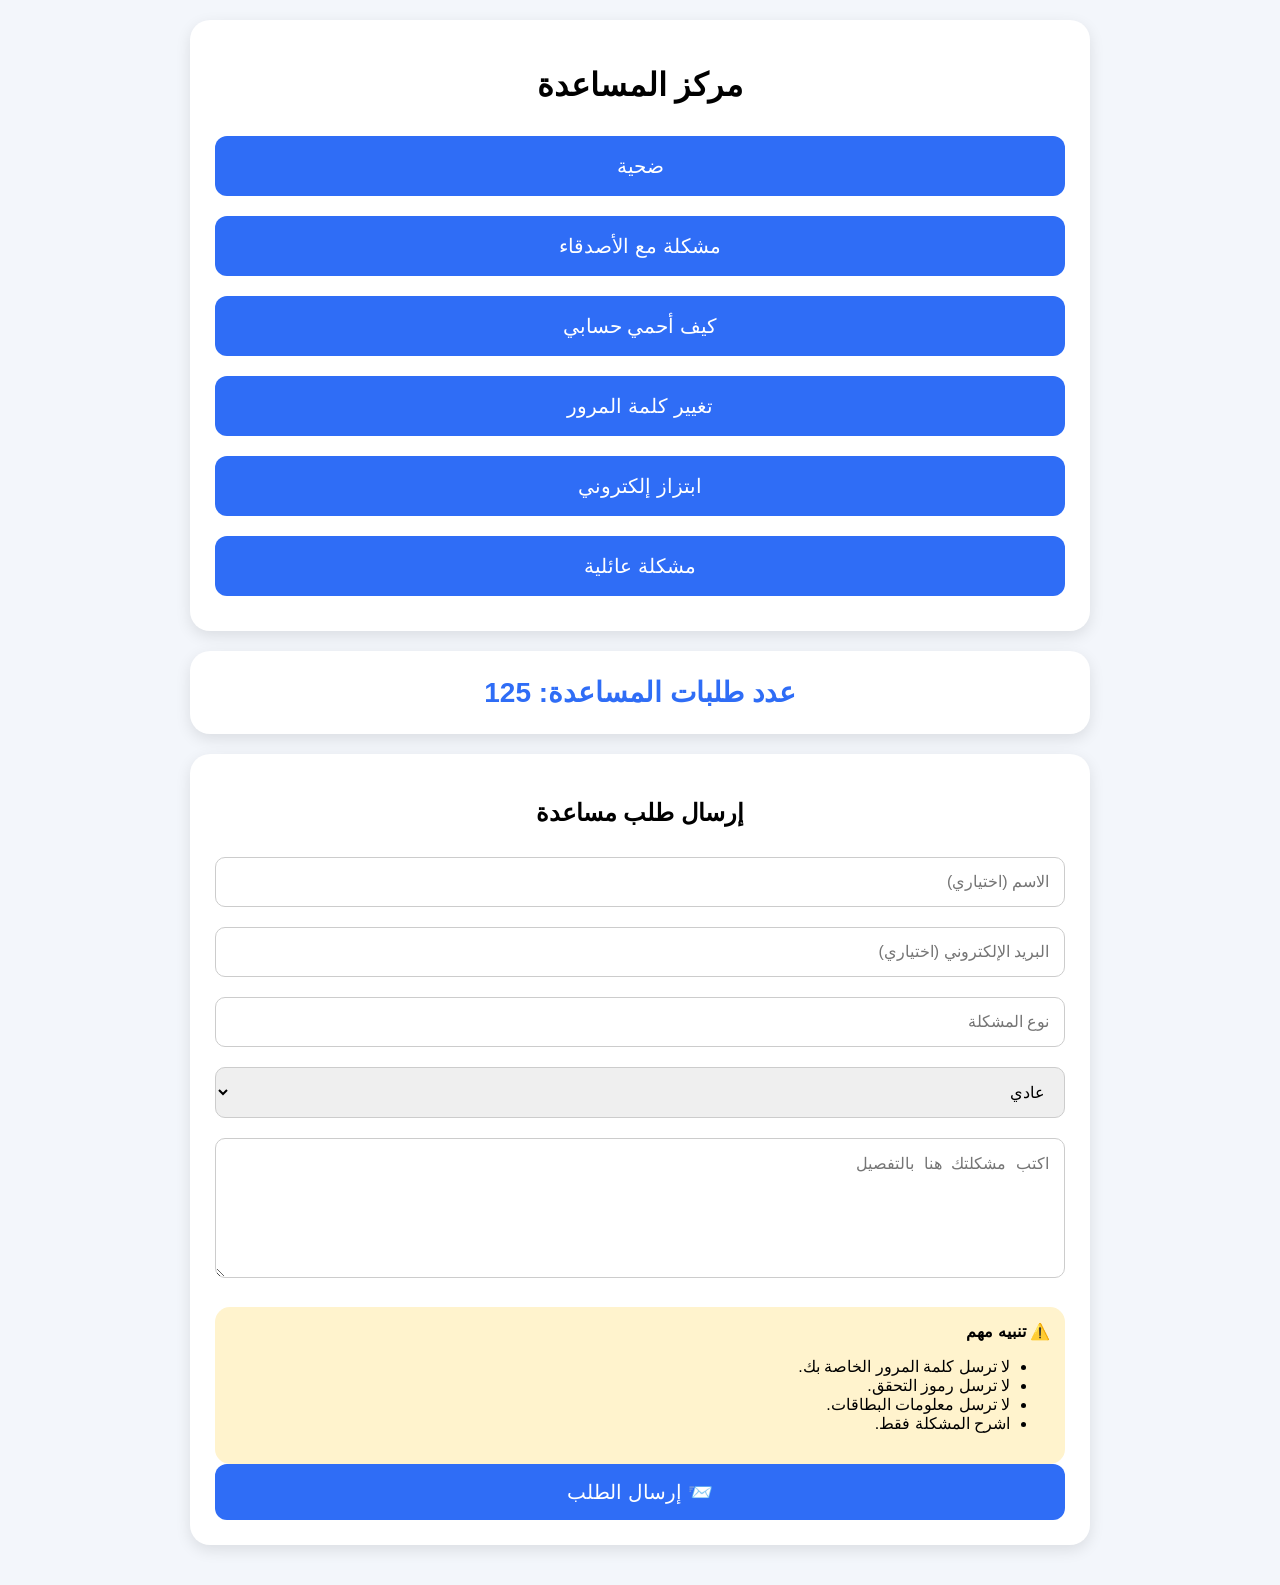
<file: index.html>
<!DOCTYPE html>
<html lang="ar" dir="rtl">
<head>
<meta charset="UTF-8">
<meta name="viewport" content="width=device-width, initial-scale=1.0">

<title>مركز المساعدة</title>

<style>

body{
    font-family: Arial, sans-serif;
    background:#f3f6fb;
    margin:0;
    padding:20px;
}

.container{
    max-width:900px;
    margin:auto;
}

.card{
    background:white;
    padding:25px;
    border-radius:20px;
    box-shadow:0 5px 15px rgba(0,0,0,.1);
    margin-bottom:20px;
}

h1,h2{
    text-align:center;
}

.menu-btn{
    width:100%;
    padding:18px;
    margin:10px 0;
    border:none;
    border-radius:12px;
    background:#2f6df6;
    color:white;
    font-size:20px;
    cursor:pointer;
}

.menu-btn:hover{
    background:#1c57d9;
}

input,select,textarea{
    width:100%;
    padding:15px;
    margin-top:10px;
    margin-bottom:10px;
    border:1px solid #ccc;
    border-radius:10px;
    box-sizing:border-box;
    font-size:16px;
}

textarea{
    height:140px;
}

.notice{
    background:#fff3cd;
    border-radius:15px;
    padding:15px;
    margin-top:15px;
}

.submit-btn{
    width:100%;
    background:#2f6df6;
    color:white;
    border:none;
    padding:16px;
    border-radius:12px;
    font-size:20px;
    cursor:pointer;
}

.counter{
    text-align:center;
    color:#2f6df6;
    font-size:28px;
    font-weight:bold;
}

</style>
</head>

<body>

<div class="container">

<div class="card">
<h1>مركز المساعدة</h1>

<button class="menu-btn" onclick="setType('ضحية')">ضحية</button>
<button class="menu-btn" onclick="setType('مشكلة مع الأصدقاء')">مشكلة مع الأصدقاء</button>
<button class="menu-btn" onclick="setType('كيف أحمي حسابي')">كيف أحمي حسابي</button>
<button class="menu-btn" onclick="setType('تغيير كلمة المرور')">تغيير كلمة المرور</button>
<button class="menu-btn" onclick="setType('ابتزاز إلكتروني')">ابتزاز إلكتروني</button>
<button class="menu-btn" onclick="setType('مشكلة عائلية')">مشكلة عائلية</button>

</div>

<div class="card">
<div class="counter">
عدد طلبات المساعدة: 125
</div>
</div>

<div class="card">

<h2>إرسال طلب مساعدة</h2>

<form action="http://127.0.0.1:5000/send" method="POST">

<input
name="name"
type="text"
placeholder="الاسم (اختياري)">

<input
name="email"
type="email"
placeholder="البريد الإلكتروني (اختياري)">

<input
name="problem"
id="problemType"
type="text"
placeholder="نوع المشكلة"
readonly>

<select name="priority">
<option>عادي</option>
<option>مهم</option>
<option>عاجل</option>
</select>

<textarea
name="message"
placeholder="اكتب مشكلتك هنا بالتفصيل"></textarea>

<div class="notice">

<b>⚠️ تنبيه مهم</b>

<ul>
<li>لا ترسل كلمة المرور الخاصة بك.</li>
<li>لا ترسل رموز التحقق.</li>
<li>لا ترسل معلومات البطاقات.</li>
<li>اشرح المشكلة فقط.</li>
</ul>

</div>

<button class="submit-btn" type="submit">
📨 إرسال الطلب
</button>

</form>

</div>

</div>

<script>

function setType(type){
document.getElementById("problemType").value = type;
window.scrollTo({
top: document.body.scrollHeight,
behavior:"smooth"
});
}

</script>

</body>
</html>
</file>
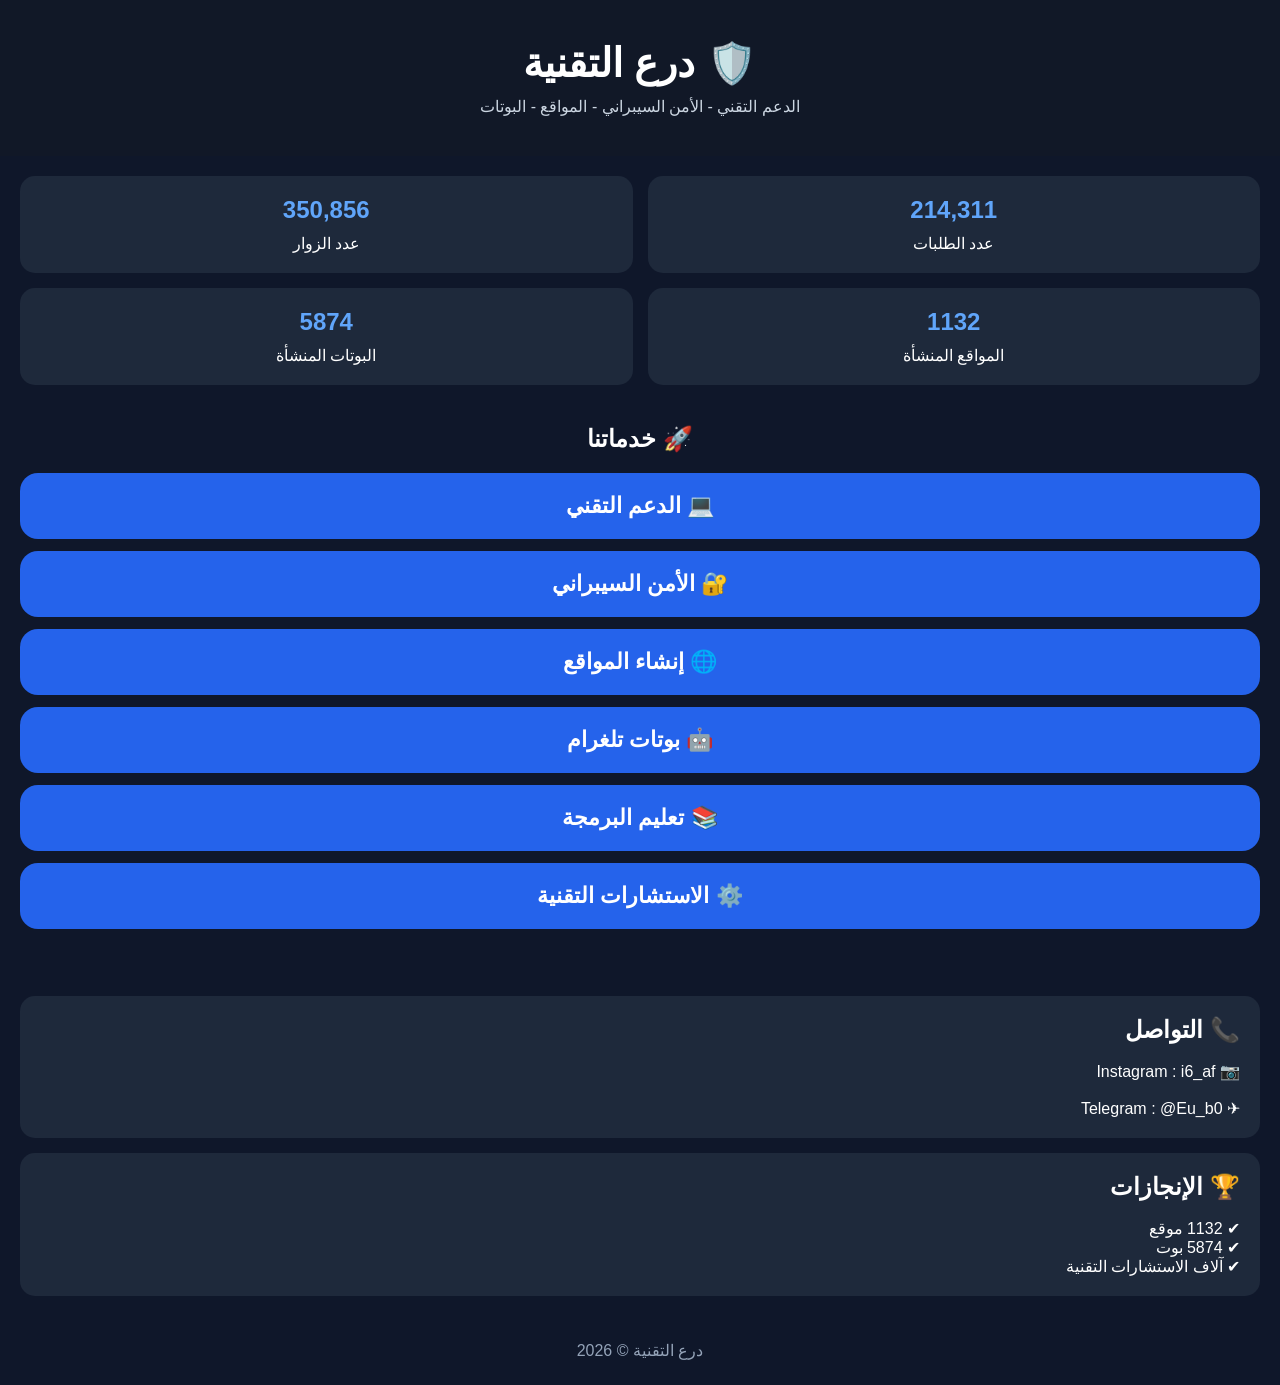
<file: templates/index.html>
<!DOCTYPE html>
<html lang="ar" dir="rtl">
<head>
<meta charset="UTF-8">
<meta name="viewport" content="width=device-width, initial-scale=1.0">

<title>درع التقنية</title>

<style>

*{
margin:0;
padding:0;
box-sizing:border-box;
font-family:Arial;
}

body{
background:#0f172a;
color:white;
}

.header{
text-align:center;
padding:40px 20px;
background:#111827;
}

.header h1{
font-size:40px;
margin-bottom:10px;
}

.header p{
color:#cbd5e1;
}

.stats{
display:grid;
grid-template-columns:repeat(2,1fr);
gap:15px;
padding:20px;
}

.stat{
background:#1e293b;
padding:20px;
border-radius:15px;
text-align:center;
}

.stat h2{
color:#60a5fa;
margin-bottom:10px;
}

.services{
padding:20px;
}

.services h2{
text-align:center;
margin-bottom:20px;
}

.btn{
display:block;
width:100%;
background:#2563eb;
color:white;
text-decoration:none;
padding:20px;
margin:12px 0;
border-radius:18px;
text-align:center;
font-size:22px;
font-weight:bold;
}

.btn:hover{
background:#1d4ed8;
}

.contact{
padding:20px;
}

.box{
background:#1e293b;
padding:20px;
border-radius:15px;
margin-top:15px;
}

.footer{
text-align:center;
padding:25px;
color:#94a3b8;
}

</style>

</head>

<body>

<div class="header">

<h1>🛡️ درع التقنية</h1>

<p>
الدعم التقني - الأمن السيبراني - المواقع - البوتات
</p>

</div>

<div class="stats">

<div class="stat">
<h2>214,311</h2>
<p>عدد الطلبات</p>
</div>

<div class="stat">
<h2>350,856</h2>
<p>عدد الزوار</p>
</div>

<div class="stat">
<h2>1132</h2>
<p>المواقع المنشأة</p>
</div>

<div class="stat">
<h2>5874</h2>
<p>البوتات المنشأة</p>
</div>

</div>

<div class="services">

<h2>🚀 خدماتنا</h2>

<a class="btn" href="/support">
💻 الدعم التقني
</a>

<a class="btn" href="/cyber">
🔐 الأمن السيبراني
</a>

<a class="btn" href="/websites">
🌐 إنشاء المواقع
</a>

<a class="btn" href="/bots">
🤖 بوتات تلغرام
</a>

<a class="btn" href="/learn">
📚 تعليم البرمجة
</a>

<a class="btn" href="/consulting">
⚙️ الاستشارات التقنية
</a>

</div>

<div class="contact">

<div class="box">

<h2>📞 التواصل</h2>

<br>

<p>📷 Instagram : i6_af</p>

<br>

<p>✈ Telegram : @Eu_b0</p>

</div>

<div class="box">

<h2>🏆 الإنجازات</h2>

<br>

<p>✔ 1132 موقع</p>

<p>✔ 5874 بوت</p>

<p>✔ آلاف الاستشارات التقنية</p>

</div>

</div>

<div class="footer">

درع التقنية © 2026

</div>

</body>
</html>
</file>
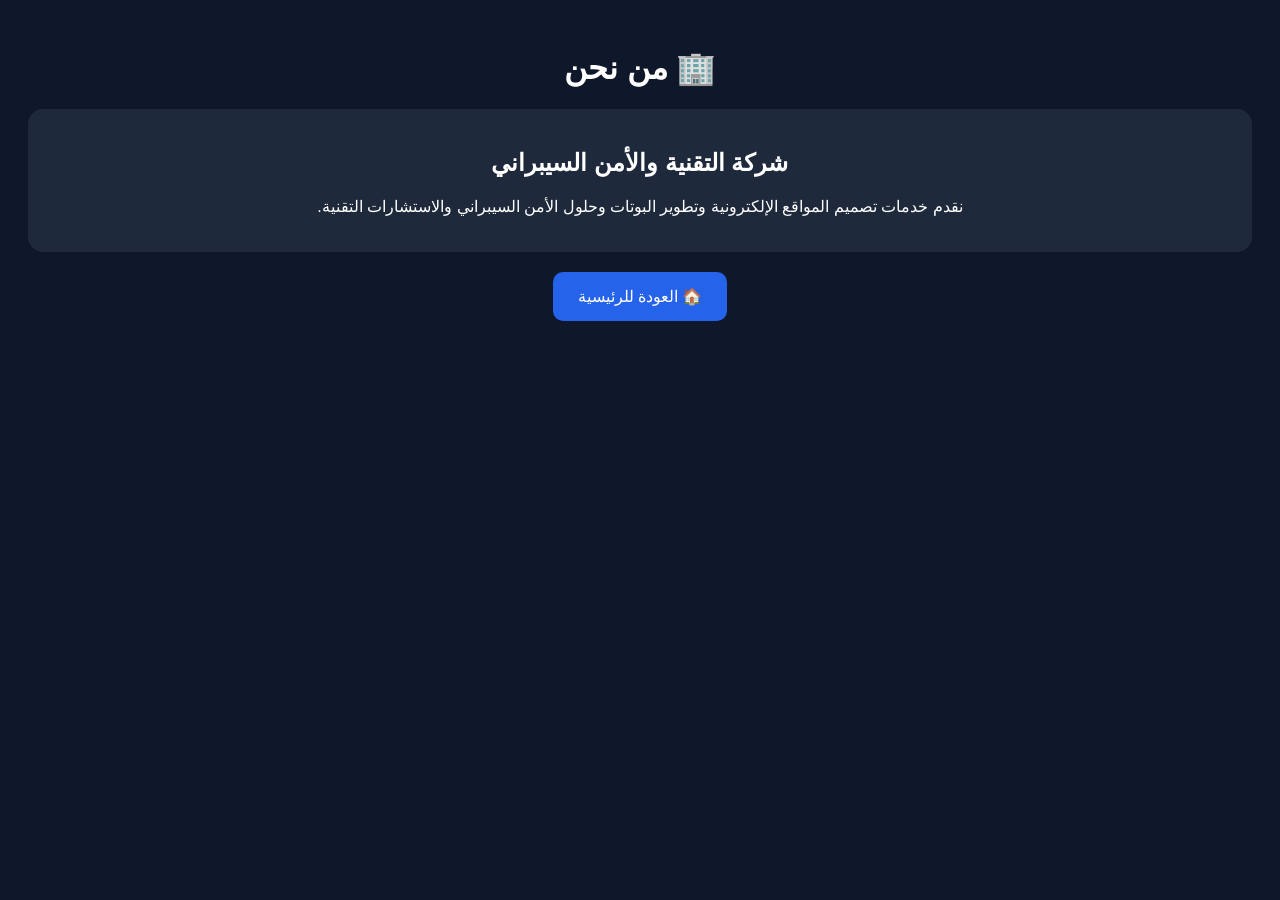
<file: about.html>
<!DOCTYPE html>
<html lang="ar" dir="rtl">
<head>
<meta charset="UTF-8">
<meta name="viewport" content="width=device-width, initial-scale=1.0">
<title>من نحن</title>

<style>
body{
background:#0f172a;
color:white;
font-family:Arial;
padding:20px;
text-align:center;
}

.box{
background:#1e293b;
padding:20px;
border-radius:15px;
margin-top:20px;
}

a{
display:inline-block;
margin-top:20px;
background:#2563eb;
color:white;
padding:15px 25px;
text-decoration:none;
border-radius:10px;
}
</style>

</head>

<body>

<h1>🏢 من نحن</h1>

<div class="box">

<h2>شركة التقنية والأمن السيبراني</h2>

<p>
نقدم خدمات تصميم المواقع الإلكترونية
وتطوير البوتات وحلول الأمن السيبراني
والاستشارات التقنية.
</p>

</div>

<a href="/">🏠 العودة للرئيسية</a>

</body>
</html>
</file>
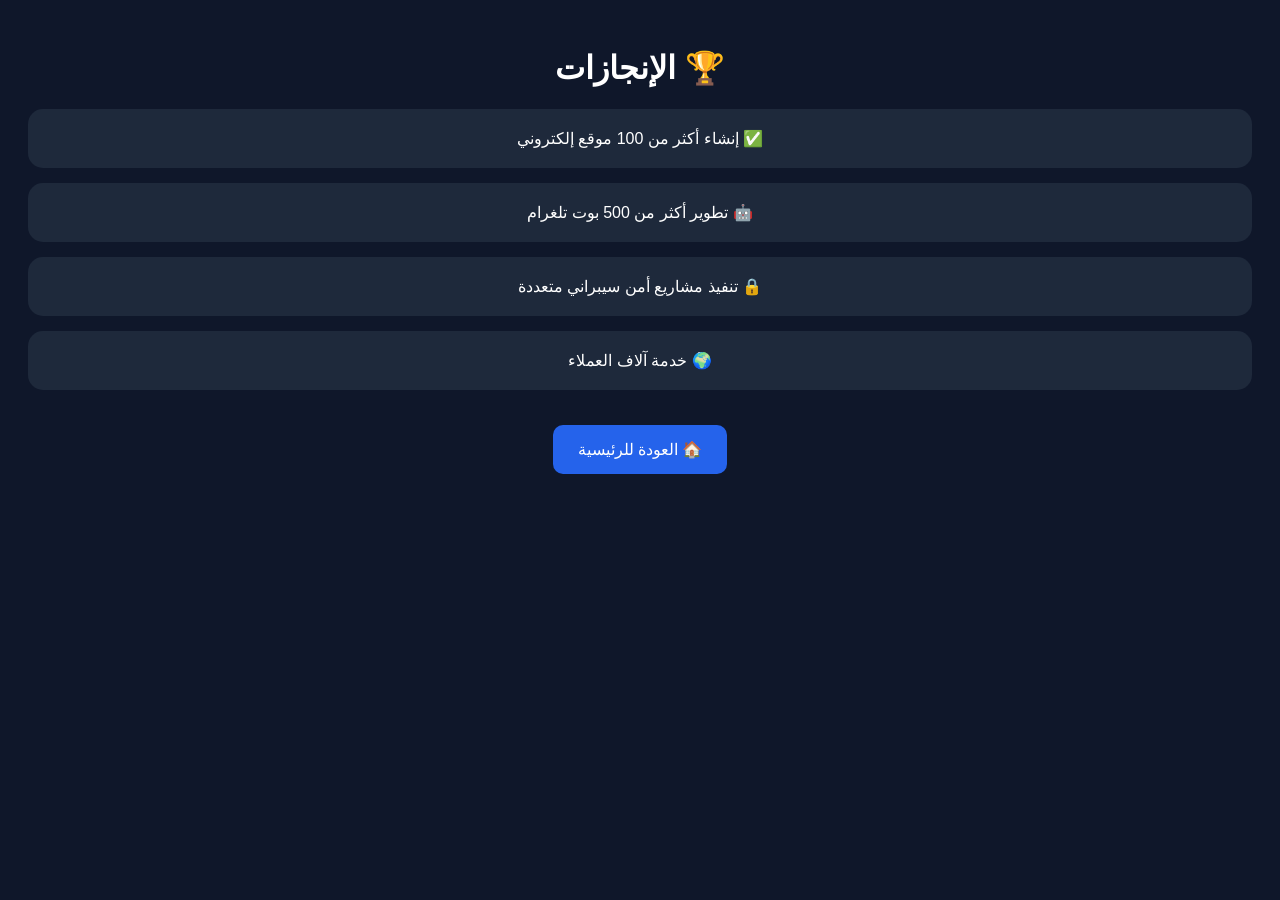
<file: achievements.html>
<!DOCTYPE html>
<html lang="ar" dir="rtl">
<head>
<meta charset="UTF-8">
<meta name="viewport" content="width=device-width, initial-scale=1.0">

<style>
body{
background:#0f172a;
color:white;
font-family:Arial;
padding:20px;
text-align:center;
}

.card{
background:#1e293b;
padding:20px;
border-radius:15px;
margin:15px 0;
}

.btn{
display:inline-block;
background:#2563eb;
color:white;
padding:15px 25px;
border-radius:10px;
text-decoration:none;
margin-top:20px;
}
</style>
</head>

<body>

<h1>🏆 الإنجازات</h1>

<div class="card">
✅ إنشاء أكثر من 100 موقع إلكتروني
</div>

<div class="card">
🤖 تطوير أكثر من 500 بوت تلغرام
</div>

<div class="card">
🔒 تنفيذ مشاريع أمن سيبراني متعددة
</div>

<div class="card">
🌍 خدمة آلاف العملاء
</div>

<a href="/" class="btn">🏠 العودة للرئيسية</a>

</body>
</html>
</file>
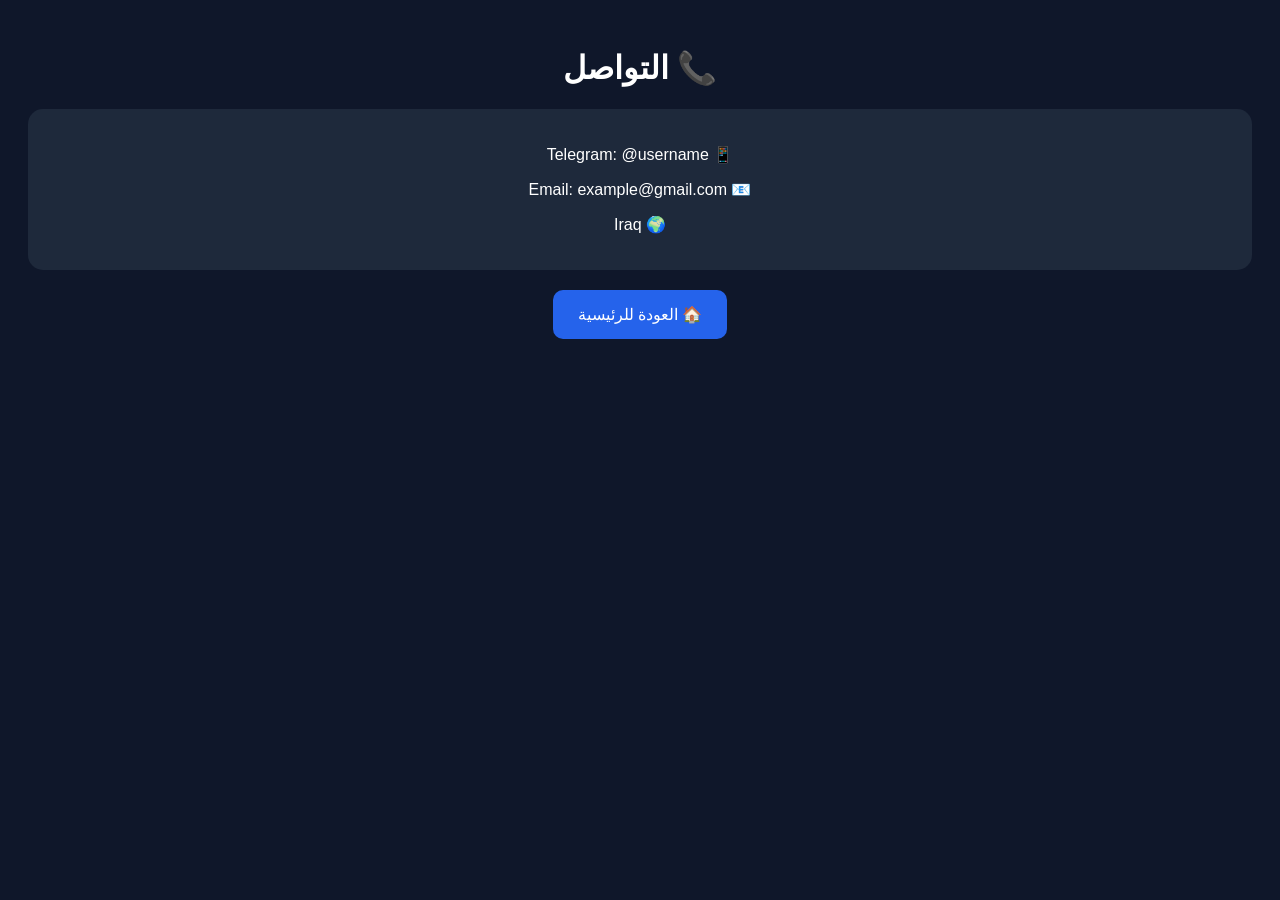
<file: contact.html>
<!DOCTYPE html>
<html lang="ar" dir="rtl">
<head>
<meta charset="UTF-8">
<meta name="viewport" content="width=device-width, initial-scale=1.0">

<style>
body{
background:#0f172a;
color:white;
font-family:Arial;
padding:20px;
text-align:center;
}

.card{
background:#1e293b;
padding:20px;
border-radius:15px;
margin-top:20px;
}

.btn{
display:inline-block;
background:#2563eb;
color:white;
padding:15px 25px;
border-radius:10px;
text-decoration:none;
margin-top:20px;
}
</style>
</head>

<body>

<h1>📞 التواصل</h1>

<div class="card">
<p>📱 Telegram: @username</p>
<p>📧 Email: example@gmail.com</p>
<p>🌍 Iraq</p>
</div>

<a href="/" class="btn">🏠 العودة للرئيسية</a>

</body>
</html>
</file>
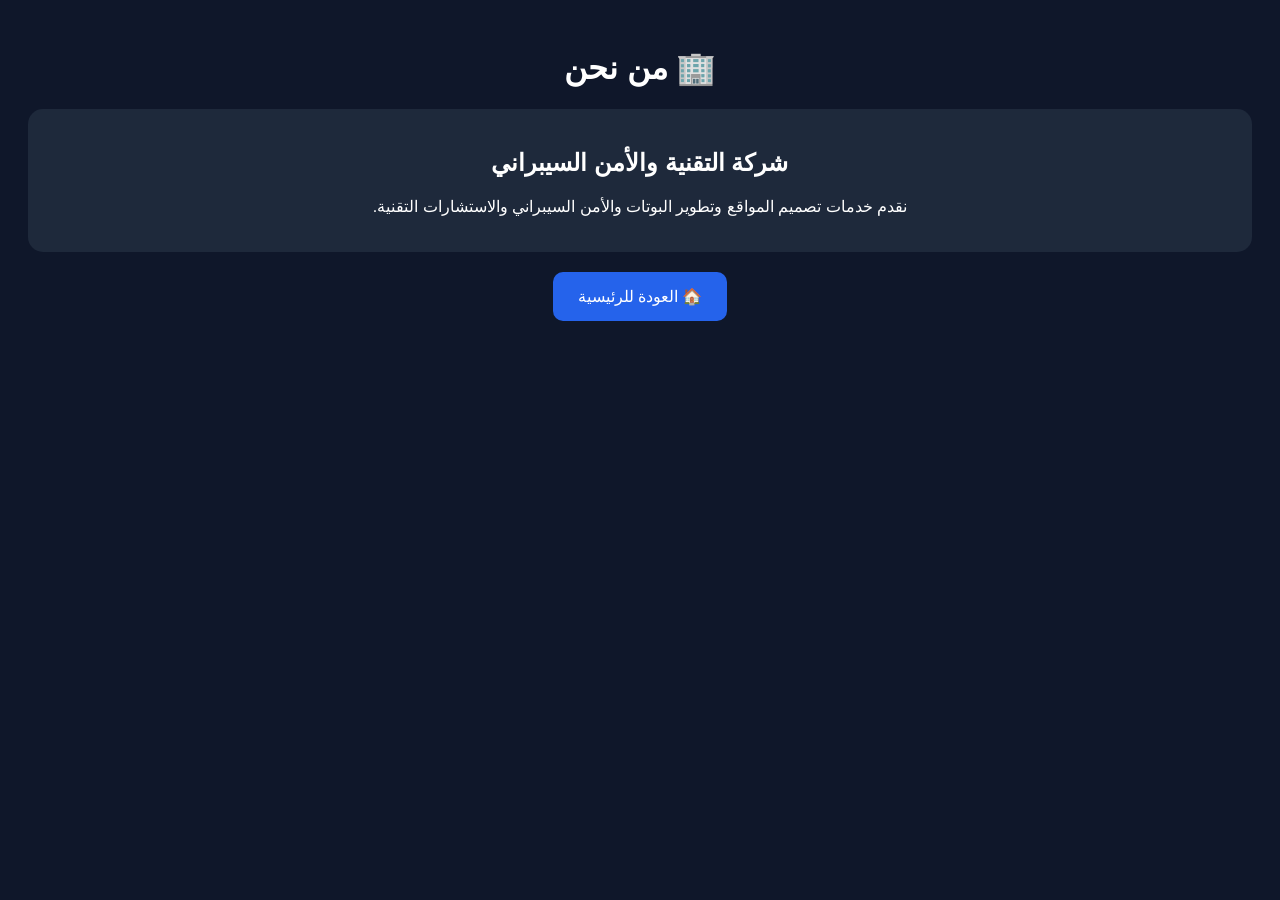
<file: templates/about.html>
<!DOCTYPE html>
<html lang="ar" dir="rtl">
<head>
<meta charset="UTF-8">
<meta name="viewport" content="width=device-width, initial-scale=1.0">
<title>من نحن</title>

<style>
body{
background:#0f172a;
color:white;
font-family:Arial;
padding:20px;
text-align:center;
}

.box{
background:#1e293b;
padding:20px;
border-radius:15px;
margin-top:20px;
}

.btn{
display:inline-block;
margin-top:20px;
padding:15px 25px;
background:#2563eb;
color:white;
text-decoration:none;
border-radius:10px;
}
</style>

</head>
<body>

<h1>🏢 من نحن</h1>

<div class="box">
<h2>شركة التقنية والأمن السيبراني</h2>

<p>
نقدم خدمات تصميم المواقع
وتطوير البوتات
والأمن السيبراني
والاستشارات التقنية.
</p>
</div>

<a class="btn" href="/">🏠 العودة للرئيسية</a>

</body>
</html>
</file>
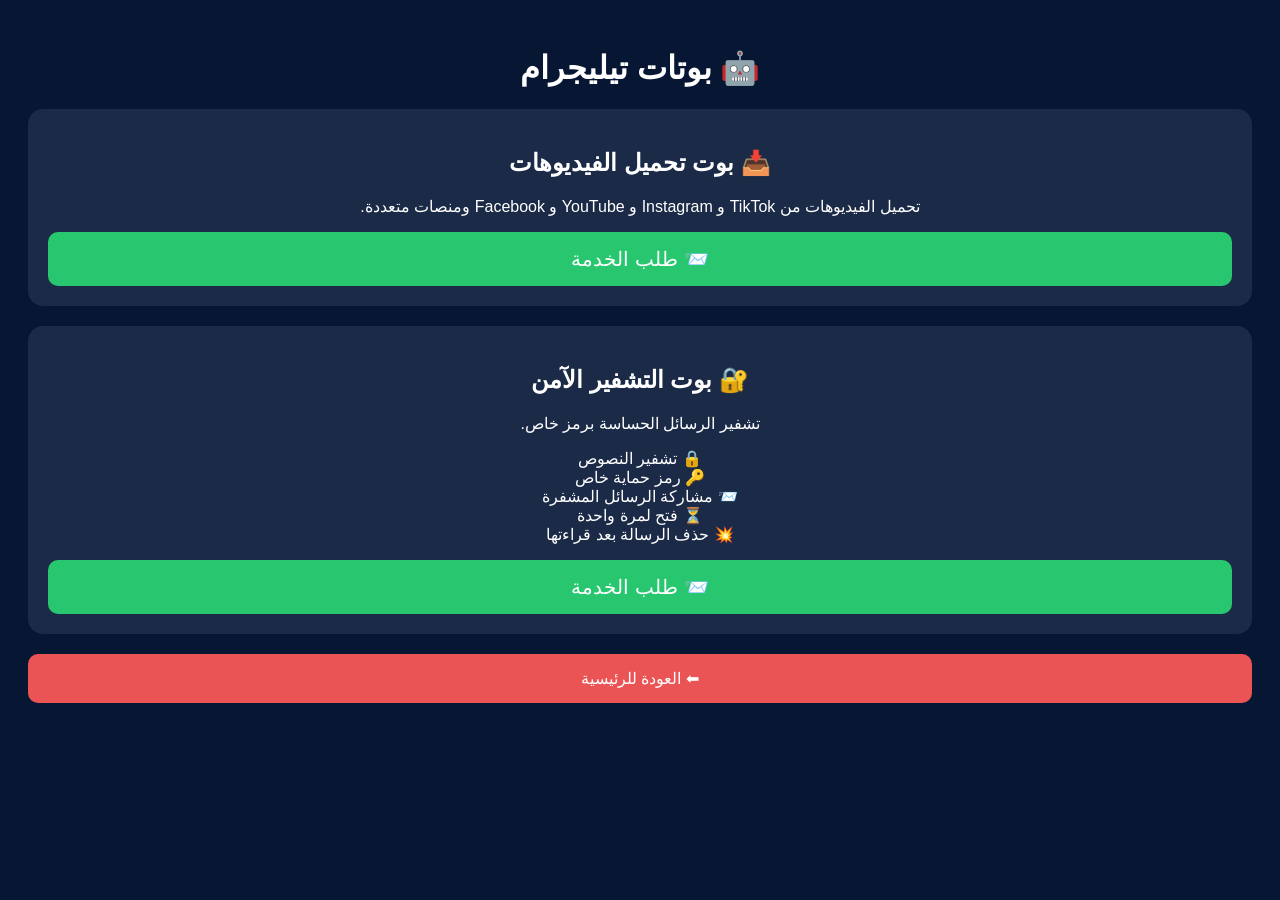
<file: templates/bots.html>
<!DOCTYPE html>
<html dir="rtl">
<head>
<meta charset="UTF-8">
<title>بوتات تيليجرام</title>
<style>
body{
background:#071633;
color:white;
font-family:sans-serif;
text-align:center;
padding:20px;
}

.card{
background:#1b2a47;
padding:20px;
margin:20px 0;
border-radius:15px;
}

.btn{
display:block;
background:#28c76f;
color:white;
padding:15px;
margin-top:15px;
border-radius:10px;
text-decoration:none;
font-size:20px;
}

.back{
display:block;
background:#ea5455;
color:white;
padding:15px;
margin-top:20px;
border-radius:10px;
text-decoration:none;
}
</style>
</head>

<body>

<h1>🤖 بوتات تيليجرام</h1>

<div class="card">
<h2>📥 بوت تحميل الفيديوهات</h2>

<p>
تحميل الفيديوهات من TikTok و Instagram و YouTube
و Facebook ومنصات متعددة.
</p>

<a href="https://t.me/Eu_b0" class="btn">
📨 طلب الخدمة
</a>
</div>

<div class="card">
<h2>🔐 بوت التشفير الآمن</h2>

<p>
تشفير الرسائل الحساسة برمز خاص.
</p>

<p>
🔒 تشفير النصوص<br>
🔑 رمز حماية خاص<br>
📨 مشاركة الرسائل المشفرة<br>
⏳ فتح لمرة واحدة<br>
💥 حذف الرسالة بعد قراءتها
</p>

<a href="https://t.me/Eu_b0" class="btn">
📨 طلب الخدمة
</a>
</div>

<a href="/" class="back">
⬅ العودة للرئيسية
</a>

</body>
</html>
</file>
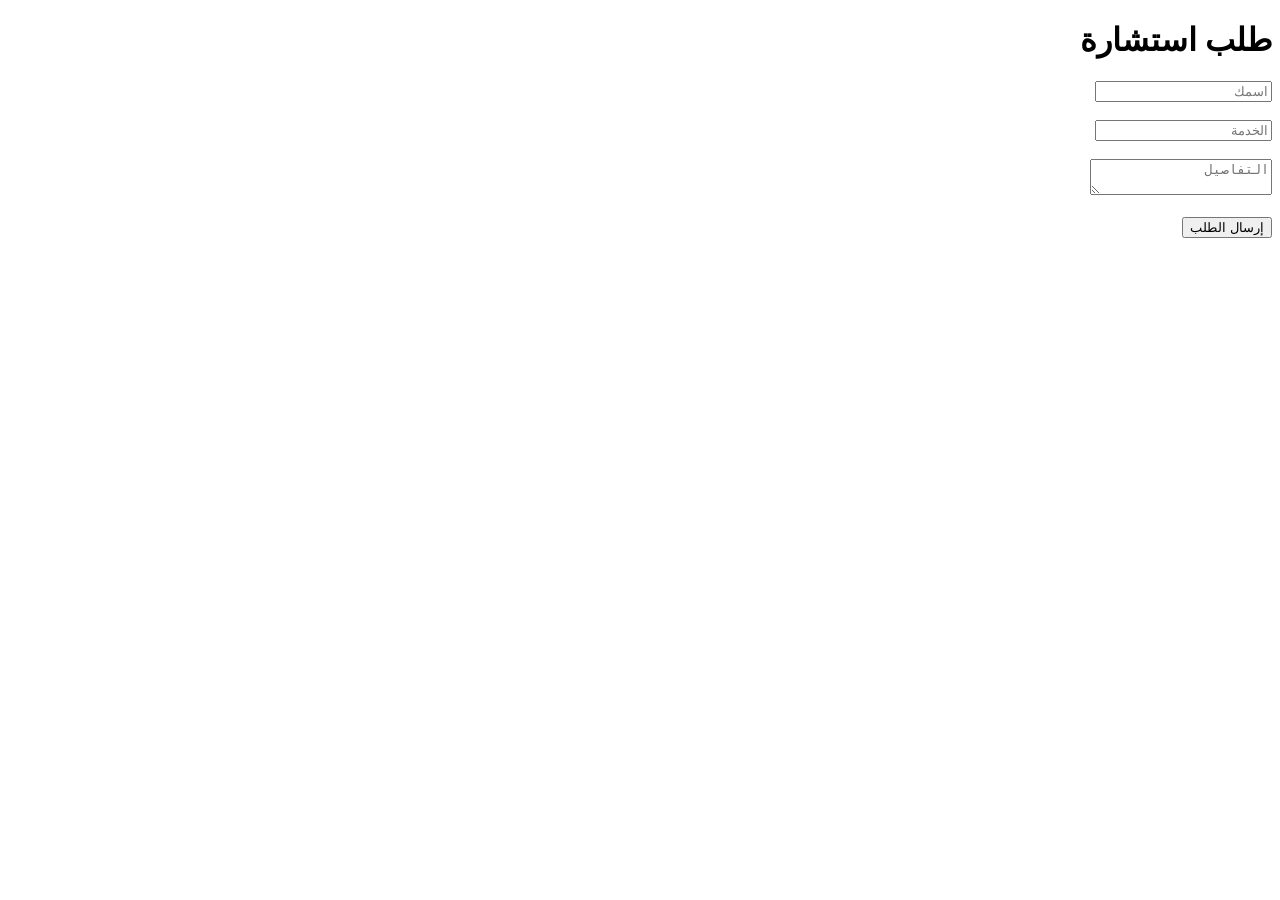
<file: templates/consulting.html>
<!DOCTYPE html>
<html dir="rtl">
<head>
<meta charset="UTF-8">
<title>طلب استشارة</title>
</head>
<body>

<h1>طلب استشارة</h1>

<form action="/order" method="POST">

<input type="text" name="name" placeholder="اسمك"><br><br>

<input type="text" name="service" placeholder="الخدمة"><br><br>

<textarea name="details" placeholder="التفاصيل"></textarea><br><br>

<button type="submit">إرسال الطلب</button>

</form>

</body>
</html>
</file>
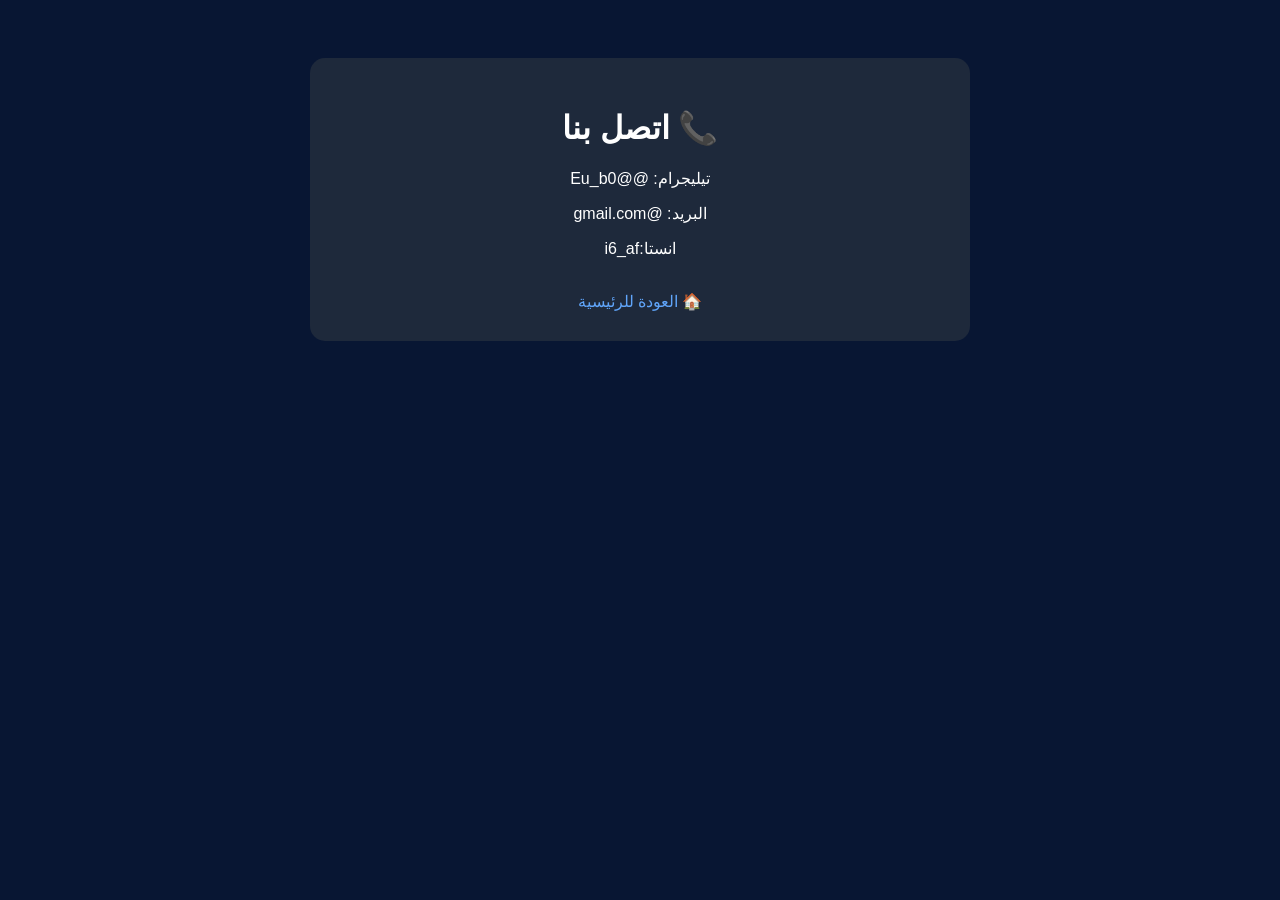
<file: templates/contact.html>
<!DOCTYPE html>
<html dir="rtl">
<head>
<meta charset="UTF-8">
<title>اتصل بنا</title>

<style>
body{
background:#081633;
color:white;
font-family:sans-serif;
text-align:center;
padding:50px;
}

.card{
background:#1e293b;
padding:30px;
border-radius:15px;
max-width:600px;
margin:auto;
}

a{
color:#60a5fa;
text-decoration:none;
}
</style>

</head>
<body>

<div class="card">
<h1>📞 اتصل بنا</h1>

<p>تيليجرام: @@Eu_b0</p>

<p>البريد: @gmail.com</p>

<p>انستا:i6_af </p>

<br>

<a href="/">🏠 العودة للرئيسية</a>
</div>

</body>
</html>
</file>
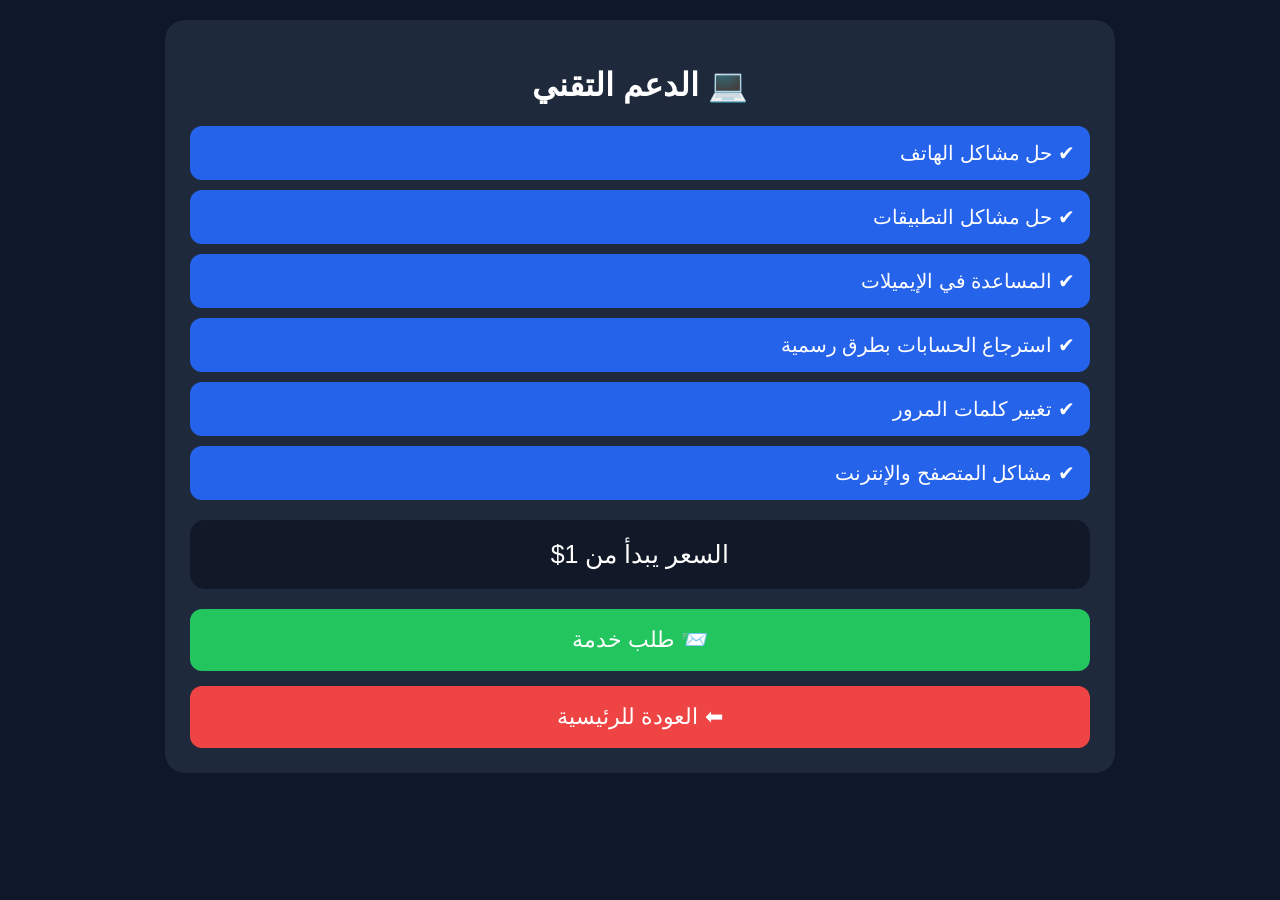
<file: templates/support.html>
<!DOCTYPE html>
<html lang="ar" dir="rtl">
<head>
<meta charset="UTF-8">
<meta name="viewport" content="width=device-width, initial-scale=1.0">
<title>الدعم التقني</title>

<style>

body{
background:#0f172a;
font-family:Arial;
color:white;
margin:0;
padding:20px;
}

.box{
background:#1e293b;
padding:25px;
border-radius:20px;
max-width:900px;
margin:auto;
}

h1{
text-align:center;
}

.service{
background:#2563eb;
padding:15px;
margin:10px 0;
border-radius:12px;
font-size:20px;
}

.price{
background:#111827;
padding:20px;
border-radius:15px;
margin-top:20px;
text-align:center;
font-size:25px;
}

.btn{
display:block;
background:#22c55e;
color:white;
text-decoration:none;
padding:18px;
text-align:center;
border-radius:12px;
margin-top:20px;
font-size:22px;
}

.back{
display:block;
background:#ef4444;
color:white;
text-decoration:none;
padding:18px;
text-align:center;
border-radius:12px;
margin-top:15px;
font-size:22px;
}

</style>
</head>

<body>

<div class="box">

<h1>💻 الدعم التقني</h1>

<div class="service">✔ حل مشاكل الهاتف</div>

<div class="service">✔ حل مشاكل التطبيقات</div>

<div class="service">✔ المساعدة في الإيميلات</div>

<div class="service">✔ استرجاع الحسابات بطرق رسمية</div>

<div class="service">✔ تغيير كلمات المرور</div>

<div class="service">✔ مشاكل المتصفح والإنترنت</div>

<div class="price">
السعر يبدأ من 1$
</div>

<a href="https://t.me/Eu_b0?text=مرحبا%20اريد%20طلب%20خدمة" class="btn">
📨 طلب خدمة
</a>

<a class="back" href="/">
⬅ العودة للرئيسية
</a>

</div>

</body>
</html>
</file>
